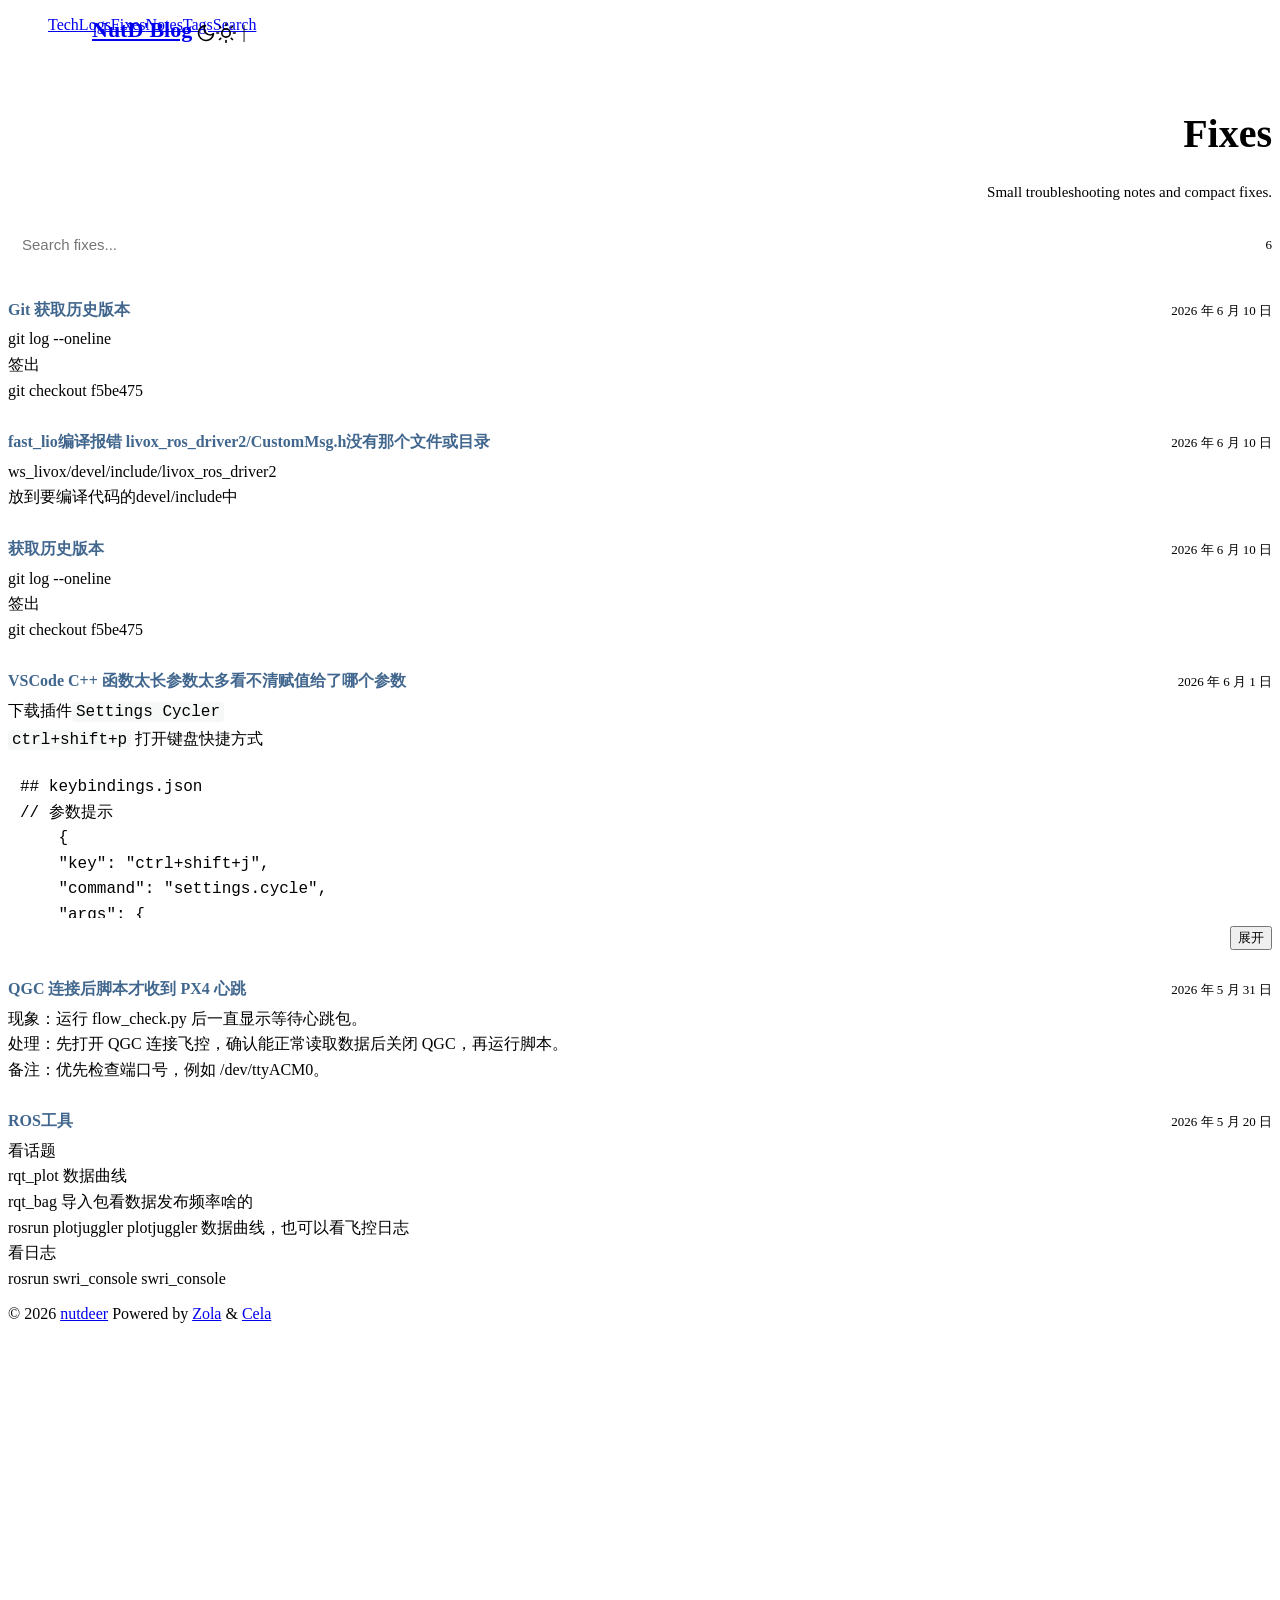
<file: public/fixes/index.html>
<!DOCTYPE html>
<html lang="en" dir="i18n_dir">

<head>
  <meta charset="utf-8">
<meta http-equiv="X-UA-Compatible" content="IE=edge">
<meta name="viewport" content="width=device-width, initial-scale=1, shrink-to-fit=no">
<meta name="robots" content="index, follow">
<title>Fixes</title>




<meta name="keywords" content="无人机, 自主规划, PX4, Linux, Zola, 工程笔记">




<meta name="description" content="Small troubleshooting notes and compact fixes.">



<meta name="author" content="nutdeer">







  
  <link rel="canonical" href="https:&#x2F;&#x2F;nutdeer.github.io&#x2F;&#x2F;fixes&#x2F;">


<link rel="stylesheet" href="https://nutdeer.github.io/css/theme-vars.css">
<link rel="stylesheet" href="https://nutdeer.github.io/css/theme-base.css">
<link rel="stylesheet" href="https://nutdeer.github.io/css/theme-common.css">
<link rel="icon" href="https://nutdeer.github.io/favicon.ico">
<link rel="icon" type="image/png" sizes="16x16" href="https://nutdeer.github.io/favicon-16x16.png">
<link rel="icon" type="image/png" sizes="32x32" href="https://nutdeer.github.io/favicon-32x32.png">
<link rel="apple-touch-icon" href="https://nutdeer.github.io/apple-touch-icon.png">
<meta name="theme-color" content="#2e2e33">
<meta name="msapplication-TileColor" content="#2e2e33">



<link rel="alternate" type="application/atom+xml" title="RSS" href="https://nutdeer.github.io/atom.xml">



<noscript>
    <style>
        #theme-toggle,
        .top-link {
            display: none;
        }
    </style>
    
</noscript>



<style>
    /* 导航栏整体设置 */
    .header {
        position: relative !important;
        background: transparent !important;
        border: none !important;
        box-shadow: none !important;
        z-index: 1;
    }

    .header .nav {
        justify-content: flex-end !important;
        padding-top: 0px; /* 调整这个值可以改变右侧菜单的高度 */
        padding-bottom: 20px;
    }

    /* 修复左侧悬浮 Logo 的对齐和位置 */
    .logo {
        position: fixed !important;
        /* 【关键：垂直对齐】 */
        /* 如果觉得 NutD'Blog 还是偏低，把 top 从 20px 改成 18px 或 16px */
        top: 15px; 
        
        /* 【关键：水平位置】往左挪，减小 500px 后面的负偏移量即可 */
        /* 比如原来是 -40px，现在改成 -80px 会更靠左 */
        left: max(10px, calc(50% - 500px - 60px)); 

        display: flex !important;
        align-items: center !important; /* 强制内部元素垂直居中对齐 */
        gap: 4px; /* Logo文字和月亮之间的间距 */
        
        z-index: 1001;
        background: var(--bg); /* 确保背景遮挡滚动文字 */
        padding: 4px 12px;
        border-radius: 4px;
    }

    /* 确保右侧菜单也垂直居中 */
    #menu {
        display: flex;
        align-items: center;
        margin-left: auto !important;
    }

    #menu li {
        display: flex;
        align-items: center;
    }

    /* 响应式：窗口太小时隐藏左侧悬浮 */
    @media screen and (max-width: 1150px) {
        .logo {
            display: none !important;
        }
    }
</style>

<style>
/* 容器与切换按钮 */
.journal-container { margin-top: 40px; }
.view-switches { margin-bottom: 20px; display: flex; gap: 10px; }
.hidden { display: none !important; }

/* === 日历模式样式 === */
.calendar-grid {
    display: grid;
    grid-template-columns: repeat(auto-fill, minmax(200px, 1fr));
    gap: 20px;
}
.month-block { border: 1px solid var(--border); padding: 10px; border-radius: 8px; }
.days-flex { display: flex; flex-wrap: wrap; gap: 4px; }
.day-cell {
    width: 12px; height: 12px; background: var(--tertiary); 
    position: relative; cursor: pointer; border-radius: 2px;
}
.day-cell:hover { background: var(--primary); }
/* 悬浮文字提示 */
.tooltip {
    visibility: hidden; width: 150px; background: var(--theme); color: var(--primary);
    text-align: left; padding: 8px; border: 1px solid var(--border);
    position: absolute; z-index: 10; bottom: 125%; left: 50%; transform: translateX(-50%);
    font-size: 12px; border-radius: 4px; box-shadow: 0 4px 10px rgba(0,0,0,0.1);
}
.day-cell:hover .tooltip { visibility: visible; }

/* === Git 时间轴模式 (从下往上) === */
.git-timeline {
    display: flex;
    flex-direction: column-reverse; /* 关键：强制从下往上排列 */
    border-left: 2px solid var(--border);
    margin-left: 50px;
    padding-left: 20px;
}
.timeline-item {
    display: flex; align-items: flex-start; margin-bottom: 20px; position: relative;
}
.timeline-item::before {
    content: ""; position: absolute; left: -27px; top: 8px;
    width: 12px; height: 12px; background: var(--primary); border-radius: 50%;
}
.year-box {
    background: var(--primary); color: var(--theme); padding: 4px 8px;
    font-weight: bold; border-radius: 4px; margin-right: 15px; min-width: 60px;
}
.date-label { min-width: 60px; font-weight: bold; color: var(--secondary); margin-right: 20px; }
.log-content { background: var(--entry); padding: 10px 15px; border-radius: 6px; flex: 1; }
</style>
</head>

<body
class="list" id="top">
  <script>
    const preft = localStorage.getItem("pref-theme");
    if (preft === "dark") {
      document.body.classList.add("dark");
    } else if (preft === "light") {
      document.body.classList.remove("dark");
    } else if (window.matchMedia("(prefers-color-scheme: dark)").matches) {
      document.body.classList.add("dark");
    } else {
      document.body.classList.remove("dark");
    }
  </script>
<header class="header">
  <nav class="nav">
<div class="logo">
  <a href="https:&#x2F;&#x2F;nutdeer.github.io" accesskey="h" title="NutD'Blog" class="logo-link" style="display: flex; align-items: center;">
    <!-- 移除了内联 color 样式，改由 CSS 控制 -->
    <span class="logo-name" style="font-size: 22px; font-weight: bold; line-height: 1;">NutD'Blog</span>
  </a>

  <div class="logo-switches" style="display: flex; align-items: center; gap: 6px;">

    <!-- 给按钮添加了 class="theme-toggle-btn" 以便 CSS 控制 -->
    <button id="theme-toggle" class="theme-toggle-btn" accesskey="t" title="切换模式" style="display: flex; align-items: center; justify-content: center; border: none; background: none; padding: 0; margin: 0; cursor: pointer;">

      <svg id="moon" style="transform: translateY(3px);" xmlns="http://www.w3.org/2000/svg" width="20" height="20" viewBox="0 0 24 24" fill="none" stroke="currentColor" stroke-width="2" stroke-linecap="round" stroke-linejoin="round"><path d="M21 12.79A9 9 0 1 1 11.21 3 7 7 0 0 0 21 12.79z"></path></svg>
      <svg id="sun" style="transform: translateY(3px);" xmlns="http://www.w3.org/2000/svg" width="20" height="20" viewBox="0 0 24 24" fill="none" stroke="currentColor" stroke-width="2" stroke-linecap="round" stroke-linejoin="round"><circle cx="12" cy="12" r="5"></circle><line x1="12" y1="1" x2="12" y2="3"></line><line x1="12" y1="21" x2="12" y2="23"></line><line x1="4.22" y1="4.22" x2="5.64" y2="5.64"></line><line x1="18.36" y1="18.36" x2="19.78" y2="19.78"></line><line x1="1" y1="12" x2="3" y2="12"></line><line x1="21" y1="12" x2="23" y2="12"></line><line x1="4.22" y1="19.78" x2="5.64" y2="18.36"></line><line x1="18.36" y1="5.64" x2="19.78" y2="4.22"></line></svg>
    </button>

    <span style="color: var(--tertiary); font-weight: 200; font-size: 18px; line-height: 1; position: relative; top: 2px;">|</span>
  </div>
</div>

<style>
  /* --- 新增：Logo 与主题切换按钮的悬停变色逻辑 --- */

  /* 1. 网站标题 (NutD'Blog) */
  .logo-name {
    color: var(--primary); /* 默认颜色保持原样 */
    transition: color 0.3s ease; /* 添加 0.3秒 的平滑过渡 */
  }
  .logo-link:hover .logo-name {
    color: #8ba89a; /* 悬停时变为指定颜色 */
  }

  /* 2. 主题切换按钮 (太阳/月亮图标) */
  .theme-toggle-btn {
    color: var(--primary); /* 图标默认颜色 */
    transition: color 0.3s ease;
  }
  .theme-toggle-btn:hover {
    color: #8ba89a; /* 悬停变色 */
  }
</style>


    <ul id="menu">
      
        
        
          
        
        
        
        
        
            
            
            
            
            

            
                
            
        

      <li>
        <a href="https:&#x2F;&#x2F;nutdeer.github.io&#x2F;" class="nav-link " title="Tech">
          <span>Tech</span>
        </a>
      </li>
      
        
        
          
        
        
        
        
        
            
            
            
            
            

            
                
            
        

      <li>
        <a href="https:&#x2F;&#x2F;nutdeer.github.io&#x2F;logs&#x2F;" class="nav-link " title="Logs">
          <span>Logs</span>
        </a>
      </li>
      
        
        
          
        
        
        
        
        
            
            
            
            
            

            
                
                    
                
            
        

      <li>
        <a href="https:&#x2F;&#x2F;nutdeer.github.io&#x2F;fixes&#x2F;" class="nav-link active" title="Fixes">
          <span>Fixes</span>
        </a>
      </li>
      
        
        
          
        
        
        
        
        
            
            
            
            
            

            
                
            
        

      <li>
        <a href="https:&#x2F;&#x2F;nutdeer.github.io&#x2F;notes&#x2F;" class="nav-link " title="Notes">
          <span>Notes</span>
        </a>
      </li>
      
        
        
          
        
        
        
        
        
            
            
            
            
            

            
                
            
        

      <li>
        <a href="https:&#x2F;&#x2F;nutdeer.github.io&#x2F;tags&#x2F;" class="nav-link " title="Tags">
          <span>Tags</span>
        </a>
      </li>
      
        
        
          
        
        
        
        
        
            
            
            
            
            

            
                
            
        

      <li>
        <a href="https:&#x2F;&#x2F;nutdeer.github.io&#x2F;search&#x2F;" class="nav-link " title="Search">
          <span>Search</span>
        </a>
      </li>
      
    </ul>
    
  </nav>

</header>

<link rel="stylesheet" href="https://nutdeer.github.io/css/custom_nav.css">

<main class="main">
  
<header class="page-header fixes-header">
  <h1>Fixes</h1>
  
  <p>Small troubleshooting notes and compact fixes.</p>
  
</header>

<div class="fix-search">
  <input id="fix-search-input" type="search" placeholder="Search fixes..." autocomplete="off">
  <span id="fix-search-count"></span>
</div>

<div class="fixes-list">
  
  
  <article class="fix-entry" id="fix-1" data-search="git 获取历史版本 git log --oneline
签出
git checkout f5be475">
    <div class="fix-head">
      <h2 class="fix-title">Git 获取历史版本</h2>
      <time class="fix-date" datetime="2026-06-10">2026 年 6 月 10 日</time>
    </div>
    
    <div class="fix-content"><p>git log --oneline
签出
git checkout f5be475</p>
</div>
    <button class="fix-toggle" type="button" aria-expanded="false">展开</button>
    
  </article>
  
  <article class="fix-entry" id="fix-2" data-search="fast_lio编译报错 livox_ros_driver2&#x2F;custommsg.h没有那个文件或目录 ws_livox&#x2F;devel&#x2F;include&#x2F;livox_ros_driver2
放到要编译代码的devel&#x2F;include中">
    <div class="fix-head">
      <h2 class="fix-title">fast_lio编译报错 livox_ros_driver2&#x2F;CustomMsg.h没有那个文件或目录</h2>
      <time class="fix-date" datetime="2026-06-10">2026 年 6 月 10 日</time>
    </div>
    
    <div class="fix-content"><p>ws_livox/devel/include/livox_ros_driver2
放到要编译代码的devel/include中</p>
</div>
    <button class="fix-toggle" type="button" aria-expanded="false">展开</button>
    
  </article>
  
  <article class="fix-entry" id="fix-3" data-search="获取历史版本 git log --oneline
签出
git checkout f5be475">
    <div class="fix-head">
      <h2 class="fix-title">获取历史版本</h2>
      <time class="fix-date" datetime="2026-06-10">2026 年 6 月 10 日</time>
    </div>
    
    <div class="fix-content"><p>git log --oneline
签出
git checkout f5be475</p>
</div>
    <button class="fix-toggle" type="button" aria-expanded="false">展开</button>
    
  </article>
  
  <article class="fix-entry" id="fix-4" data-search="vscode c++ 函数太长参数太多看不清赋值给了哪个参数 下载插件`settings cycler`
`ctrl+shift+p` 打开键盘快捷方式

```c++
## keybindings.json
&#x2F;&#x2F; 参数提示
    {
    &quot;key&quot;: &quot;ctrl+shift+j&quot;,
    &quot;command&quot;: &quot;settings.cycle&quot;,
    &quot;args&quot;: {
        &quot;id&quot;: &quot;togglecppparameterhints&quot;,
        &quot;values&quot;: [
            {
                &quot;c_cpp.inlayhints.parameternames.enabled&quot;: true
            },
            {
                &quot;c_cpp.inlayhints.parameternames.enabled&quot;: false
            }
        ]
    },
    &quot;when&quot;: &quot;editortextfocus &amp;&amp; (editorlangid == c || editorlangid == cpp)&quot;
    }
```

然后按 `ctrl+shift+j` 就可以切换了
如果报错没效果检查一下项目目录下 `.vscode\settings.json` 看是不是设置 inlayhints 了，会覆盖">
    <div class="fix-head">
      <h2 class="fix-title">VSCode C++ 函数太长参数太多看不清赋值给了哪个参数</h2>
      <time class="fix-date" datetime="2026-06-01">2026 年 6 月 1 日</time>
    </div>
    
    <div class="fix-content"><p>下载插件<code>Settings Cycler</code>
<code>ctrl+shift+p</code> 打开键盘快捷方式</p>
<pre class="giallo z-code"><code data-lang="cpp"><span class="giallo-l"><span class="z-source">## keybindings</span><span class="z-punctuation">.</span><span class="z-source">json</span></span>
<span class="giallo-l"><span class="z-punctuation z-definition z-comment z-comment">// 参数提示</span></span>
<span class="giallo-l"><span class="z-punctuation">    {</span></span>
<span class="giallo-l"><span class="z-punctuation z-definition z-string z-string">    &quot;key&quot;</span><span class="z-source">: </span><span class="z-punctuation z-definition z-string z-string">&quot;ctrl+shift+j&quot;</span><span class="z-punctuation">,</span></span>
<span class="giallo-l"><span class="z-punctuation z-definition z-string z-string">    &quot;command&quot;</span><span class="z-source">: </span><span class="z-punctuation z-definition z-string z-string">&quot;settings.cycle&quot;</span><span class="z-punctuation">,</span></span>
<span class="giallo-l"><span class="z-punctuation z-definition z-string z-string">    &quot;args&quot;</span><span class="z-source">: </span><span class="z-punctuation">{</span></span>
<span class="giallo-l"><span class="z-punctuation z-definition z-string z-string">        &quot;id&quot;</span><span class="z-source">: </span><span class="z-punctuation z-definition z-string z-string">&quot;toggleCppParameterHints&quot;</span><span class="z-punctuation">,</span></span>
<span class="giallo-l"><span class="z-punctuation z-definition z-string z-string">        &quot;values&quot;</span><span class="z-source">: </span><span class="z-punctuation">[</span></span>
<span class="giallo-l"><span class="z-source">            {</span></span>
<span class="giallo-l"><span class="z-punctuation z-definition z-string z-string">                &quot;C_Cpp.inlayHints.parameterNames.enabled&quot;</span><span class="z-source">: </span><span class="z-constant z-language z-true">true</span></span>
<span class="giallo-l"><span class="z-source">            }</span><span class="z-punctuation">,</span></span>
<span class="giallo-l"><span class="z-source">            {</span></span>
<span class="giallo-l"><span class="z-punctuation z-definition z-string z-string">                &quot;C_Cpp.inlayHints.parameterNames.enabled&quot;</span><span class="z-source">: </span><span class="z-constant z-language z-false">false</span></span>
<span class="giallo-l"><span class="z-source">            }</span></span>
<span class="giallo-l"><span class="z-punctuation">        ]</span></span>
<span class="giallo-l"><span class="z-punctuation">    },</span></span>
<span class="giallo-l"><span class="z-punctuation z-definition z-string z-string">    &quot;when&quot;</span><span class="z-source">: </span><span class="z-punctuation z-definition z-string z-string">&quot;editorTextFocus &amp;&amp; (editorLangId == c || editorLangId == cpp)&quot;</span></span>
<span class="giallo-l"><span class="z-punctuation">    }</span></span></code></pre>
<p>然后按 <code>ctrl+shift+j</code> 就可以切换了
如果报错没效果检查一下项目目录下 <code>.vscode\settings.json</code> 看是不是设置 inlayHints 了，会覆盖</p>
</div>
    <button class="fix-toggle" type="button" aria-expanded="false">展开</button>
    
  </article>
  
  <article class="fix-entry" id="fix-5" data-search="qgc 连接后脚本才收到 px4 心跳 现象：运行 flow_check.py 后一直显示等待心跳包。
处理：先打开 qgc 连接飞控，确认能正常读取数据后关闭 qgc，再运行脚本。
备注：优先检查端口号，例如 &#x2F;dev&#x2F;ttyacm0。">
    <div class="fix-head">
      <h2 class="fix-title">QGC 连接后脚本才收到 PX4 心跳</h2>
      <time class="fix-date" datetime="2026-05-31">2026 年 5 月 31 日</time>
    </div>
    
    <div class="fix-content"><p>现象：运行 flow_check.py 后一直显示等待心跳包。
处理：先打开 QGC 连接飞控，确认能正常读取数据后关闭 QGC，再运行脚本。
备注：优先检查端口号，例如 /dev/ttyACM0。</p>
</div>
    <button class="fix-toggle" type="button" aria-expanded="false">展开</button>
    
  </article>
  
  <article class="fix-entry" id="fix-6" data-search="ros工具 看话题
rqt_plot 数据曲线
rqt_bag 导入包看数据发布频率啥的
rosrun plotjuggler plotjuggler 数据曲线，也可以看飞控日志
看日志
rosrun swri_console swri_console">
    <div class="fix-head">
      <h2 class="fix-title">ROS工具</h2>
      <time class="fix-date" datetime="2026-05-20">2026 年 5 月 20 日</time>
    </div>
    
    <div class="fix-content"><p>看话题
rqt_plot 数据曲线
rqt_bag 导入包看数据发布频率啥的
rosrun plotjuggler plotjuggler 数据曲线，也可以看飞控日志
看日志
rosrun swri_console swri_console</p>
</div>
    <button class="fix-toggle" type="button" aria-expanded="false">展开</button>
    
  </article>
  
  
</div>

<style>
.fixes-header {
  margin-top: 40px;
  margin-bottom: 24px;
  text-align: right;
}
.fixes-header h1 {
  font-size: 40px;
  font-weight: 700;
}
.fixes-header p {
  color: var(--secondary);
  font-size: 15px;
  margin-top: 8px;
}
.fix-search {
  display: flex;
  align-items: center;
  gap: 12px;
  margin: 0 auto 20px;
  max-width: var(--main-width);
}
.fix-search input {
  width: 100%;
  min-height: 40px;
  padding: 0 14px;
  color: var(--primary);
  background: var(--entry);
  border: 1px solid var(--border);
  border-radius: var(--radius);
  font-size: 15px;
  outline: none;
}
.fix-search input:focus {
  border-color: #8ba89a;
}
.fix-search span {
  color: var(--secondary);
  font-size: 13px;
  line-height: 1.2;
  white-space: nowrap;
}
.fixes-list {
  --fix-text-size: 16px;
  max-width: var(--main-width);
  margin: 0 auto;
  border-top: 1px solid var(--border);
}
.fix-entry {
  padding: 14px 0;
  color: var(--primary);
  border-bottom: 1px solid var(--border);
}
.fix-entry.is-hidden {
  display: none;
}
.fix-head {
  display: flex;
  align-items: baseline;
  justify-content: space-between;
  gap: 16px;
  margin-bottom: 6px;
}
.fix-title {
  margin: 0;
  color: #42678E;
  font-size: var(--fix-text-size);
  font-weight: 700;
  line-height: 1.35;
}
.fix-date {
  flex: 0 0 auto;
  color: var(--secondary);
  font-size: 13px;
  line-height: 1.2;
  white-space: nowrap;
}
.fix-content {
  display: block;
  max-height: 220px;
  overflow: hidden;
  margin: 0;
  color: var(--primary);
  font-size: var(--fix-text-size);
  line-height: 1.6;
  position: relative;
}
.fix-entry.is-collapsible:not(.is-expanded) .fix-content::after {
  content: "";
  position: absolute;
  left: 0;
  right: 0;
  bottom: 0;
  height: 44px;
  background: linear-gradient(to bottom, rgba(255, 255, 255, 0), var(--theme));
}
.fix-content strong {
  color: var(--primary);
  font-weight: 700;
}
.fix-content p,
.fix-content ul,
.fix-content ol,
.fix-content pre,
.fix-content blockquote {
  margin: 0 0 10px;
}
.fix-content p {
  white-space: pre-wrap;
}
.fix-content p:last-child,
.fix-content ul:last-child,
.fix-content ol:last-child,
.fix-content pre:last-child,
.fix-content blockquote:last-child {
  margin-bottom: 0;
}
.fix-content ul,
.fix-content ol {
  padding-left: 22px;
}
.fix-content code {
  color: var(--primary);
  background: rgba(139, 168, 154, 0.08);
  border: 1px solid var(--border);
  border-radius: 4px;
  padding: 1px 4px;
}
.fix-content pre {
  overflow-x: auto;
  padding: 12px;
  background: var(--code-bg);
  border: 1px solid var(--border);
  border-radius: 6px;
}
.fix-content pre code {
  padding: 0;
  background: transparent;
  border: 0;
}
.fix-toggle {
  display: none;
  margin: 8px 0 0 auto;
  width: max-content;
  color: var(--secondary);
  font-size: 13px;
  font-weight: 400;
  cursor: pointer;
}
.fix-entry.is-collapsible .fix-toggle {
  display: block;
}
@media screen and (max-width: 640px) {
  .fix-head {
    display: block;
  }

  .fix-date {
    display: block;
    margin-top: 4px;
  }
}
</style>

<script>
const fixSearchInput = document.getElementById('fix-search-input');
const fixSearchCount = document.getElementById('fix-search-count');
const fixEntries = Array.from(document.querySelectorAll('.fix-entry'));
const collapsedFixHeight = 220;

function normalizeFixText(text) {
  return (text || '').toLowerCase().trim();
}

function updateFixSearch() {
  const query = normalizeFixText(fixSearchInput.value);
  let visible = 0;

  fixEntries.forEach((entry) => {
    const haystack = entry.dataset.search || '';
    const matched = !query || haystack.includes(query);
    entry.classList.toggle('is-hidden', !matched);
    if (matched) visible += 1;
  });

  fixSearchCount.textContent = query ? `${visible}/${fixEntries.length}` : `${fixEntries.length}`;
}

fixSearchInput.addEventListener('input', updateFixSearch);
updateFixSearch();

fixEntries.forEach((entry) => {
  const content = entry.querySelector('.fix-content');
  const toggle = entry.querySelector('.fix-toggle');
  if (!content || !toggle) return;

  function getFullContentHeight() {
    const previousOverflow = content.style.overflow;
    const previousMaxHeight = content.style.maxHeight;
    const previousTransition = content.style.transition;
    content.style.transition = 'none';
    content.style.maxHeight = 'none';
    content.style.overflow = 'visible';
    const height = content.scrollHeight;
    content.style.maxHeight = previousMaxHeight;
    content.style.overflow = previousOverflow;
    content.style.transition = previousTransition;
    return height;
  }

  if (getFullContentHeight() > collapsedFixHeight + 8) {
    entry.classList.add('is-collapsible');
    content.style.maxHeight = `${collapsedFixHeight}px`;
  }

  function setExpanded(expanded) {
    const targetHeight = expanded ? getFullContentHeight() : collapsedFixHeight;

    content.style.maxHeight = `${targetHeight}px`;
    entry.classList.toggle('is-expanded', expanded);
    toggle.textContent = expanded ? '收起' : '展开';
    toggle.setAttribute('aria-expanded', expanded ? 'true' : 'false');
  }

  toggle.addEventListener('click', () => {
    setExpanded(!entry.classList.contains('is-expanded'));
  });
});
</script>

</main>

<footer class="footer">
  
  <span>&copy; 2026 <a href="https:&#x2F;&#x2F;nutdeer.github.io">nutdeer</a></span>
  
  <span>
      Powered by
      <a href="https://www.getzola.org/" rel="noopener noreferrer" target="_blank">Zola</a> &
      <a href="https://github.com/edwardzcn-decade/cela" rel="noopener" target="_blank">Cela</a>
  </span>
</footer>


<a href="#top" aria-label="go to top" title="Go to Top (Alt + G)" class="top-link" id="top-link" accesskey="g">
  <svg xmlns="http://www.w3.org/2000/svg" viewBox="0 0 12 6" fill="currentColor">
      <path d="M12 6H0l6-6z" />
  </svg>
</a>


<script>
  let menu = document.getElementById('menu')
  if (menu) {
      menu.scrollLeft = localStorage.getItem("menu-scroll-position");
      menu.onscroll = function () {
          localStorage.setItem("menu-scroll-position", menu.scrollLeft);
      }
  }

  document.querySelectorAll('a[href^="#"]').forEach(anchor => {
      anchor.addEventListener("click", function (e) {
          e.preventDefault();
          var id = this.getAttribute("href").substr(1);
          if (!window.matchMedia('(prefers-reduced-motion: reduce)').matches) {
              document.querySelector(`[id='${decodeURIComponent(id)}']`).scrollIntoView({
                  behavior: "smooth"
              });
          } else {
              document.querySelector(`[id='${decodeURIComponent(id)}']`).scrollIntoView();
          }
          if (id === "top") {
              history.replaceState(null, null, " ");
          } else {
              history.pushState(null, null, `#${id}`);
          }
      });
  });

</script>


<script>
  var mybutton = document.getElementById("top-link");
  window.onscroll = function () {
      if (document.body.scrollTop > 800 || document.documentElement.scrollTop > 800) {
          mybutton.style.visibility = "visible";
          mybutton.style.opacity = "1";
      } else {
          mybutton.style.visibility = "hidden";
          mybutton.style.opacity = "0";
      }
  };

</script>



<script>
  document.getElementById("theme-toggle").addEventListener("click", () => {
      if (document.body.className.includes("dark")) {
          document.body.classList.remove('dark');
          localStorage.setItem("pref-theme", 'light');
      } else {
          document.body.classList.add('dark');
          localStorage.setItem("pref-theme", 'dark');
      }
  })

</script>


<script>
  document.querySelectorAll('pre > code').forEach((codeblock) => {
      const container = codeblock.parentNode.parentNode;

      const copybutton = document.createElement('button');
      copybutton.classList.add('copy-code');
      copybutton.innerText = 'copy';
      function copyingDone() {
          copybutton.innerText = 'copied!';
          setTimeout(() => {
              copybutton.innerText = 'copy';
          }, 2000);
      }

      copybutton.addEventListener('click', (cb) => {
          if ('clipboard' in navigator) {
              var content = codeblock.textContent;
              if(codeblock.firstChild.tagName == 'TABLE') {
                  content = Array(...codeblock.firstChild.getElementsByTagName('span')).map((span) => { return span.textContent; }).join('');
              }
              navigator.clipboard.writeText(content);
              copyingDone();
              return;
          }

          const range = document.createRange();
          range.selectNodeContents(codeblock);
          const selection = window.getSelection();
          selection.removeAllRanges();
          selection.addRange(range);
          try {
              document.execCommand('copy');
              copyingDone();
          } catch (e) { };
          selection.removeRange(range);
      });

      if (container.classList.contains("highlight")) {
          container.appendChild(copybutton);
      } else if (container.parentNode.firstChild == container) {
          // td containing LineNos
      } else if (codeblock.parentNode.parentNode.parentNode.parentNode.parentNode.nodeName == "TABLE") {
          // table containing LineNos and code
          codeblock.parentNode.parentNode.parentNode.parentNode.parentNode.appendChild(copybutton);
      } else {
          // code blocks not having highlight as parent class
          codeblock.parentNode.appendChild(copybutton);
      }
  });
</script>








<div id="search-toggle-box" class="hidden">
  <div class="search-toggle-modal">
    <input type="text" id="search-toggle-input" placeholder="Type to search..." />
    <button id="search-toggle-button">Search</button>
  </div>
</div>



<script src="https://nutdeer.github.io/js/toggle-sections.js"></script>


</body>

</html>
</file>
